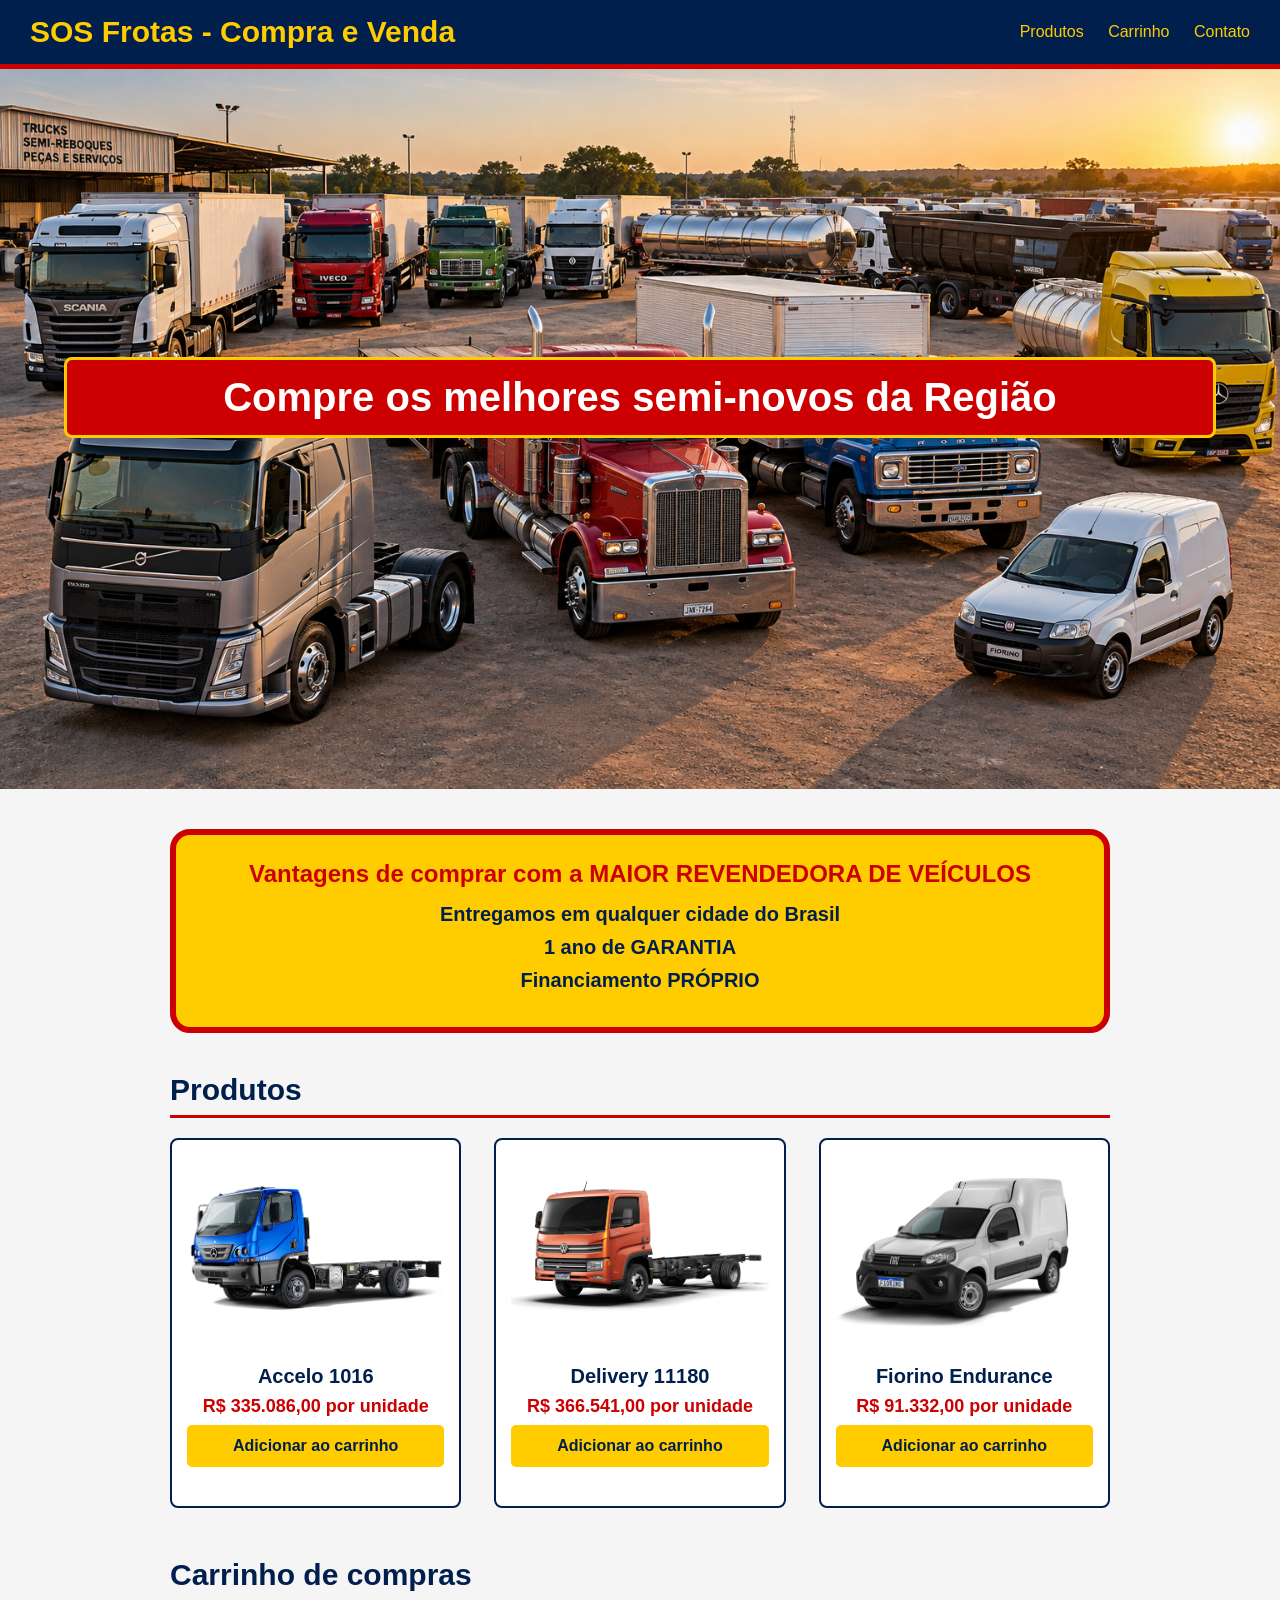
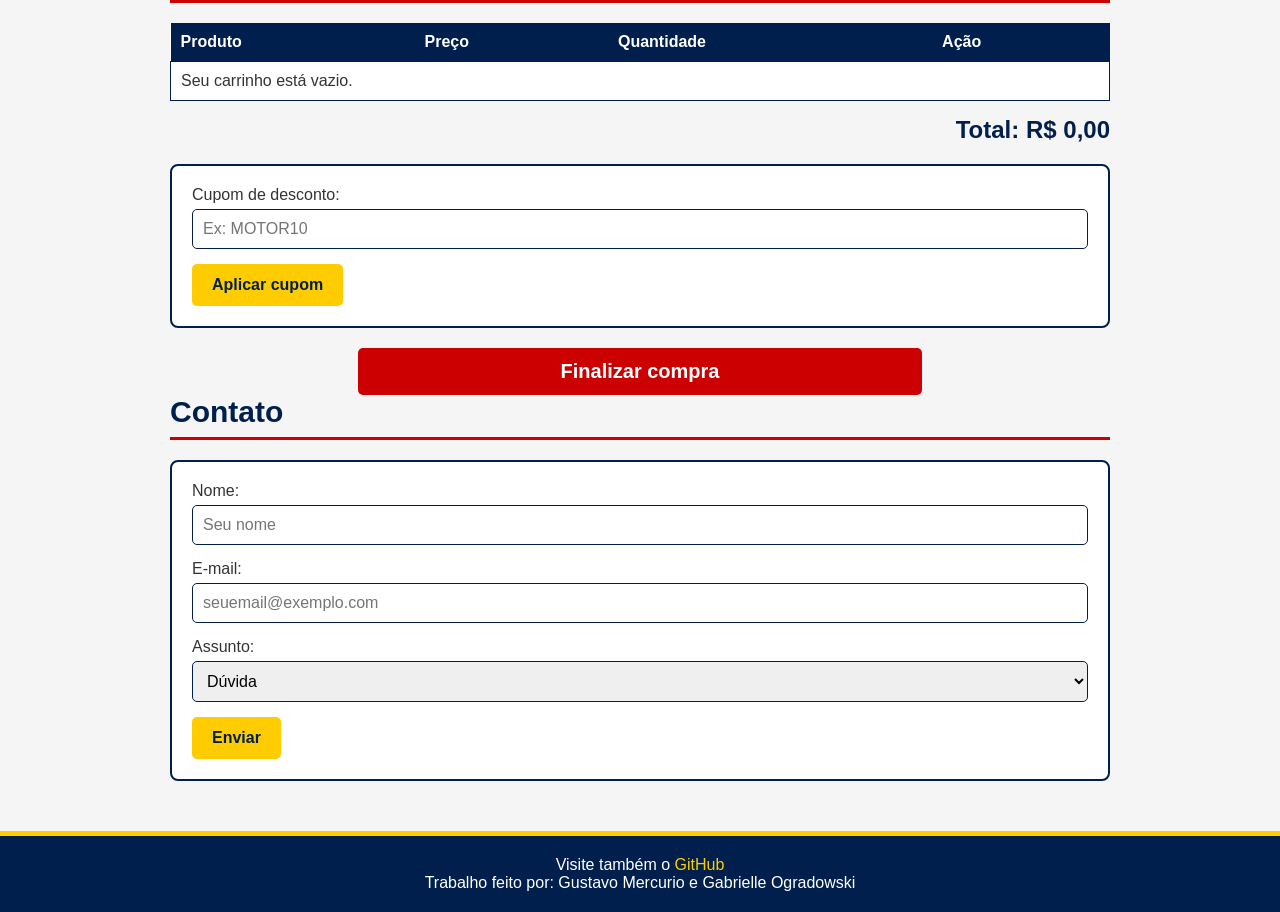
<file: index.html>
<!DOCTYPE html>
<html lang="pt-BR">
<head>
  <meta charset="UTF-8">
  <meta name="viewport" content="width=device-width, initial-scale=1.0">
  <title>SOS Frotas - Compra e Venda</title>
  <link rel="stylesheet" href="style.css">
</head>
<body>

  <!-- TELA 1: loja (produtos, carrinho e contato) -->
  <div id="tela-loja">

    <!-- cabecalho com o menu -->
    <header class="topo">
      <h1 class="titulo-loja">SOS Frotas - Compra e Venda</h1>
      <nav>
        <ul class="menu">
          <li><a href="#produtos">Produtos</a></li>
          <li><a href="#carrinho">Carrinho</a></li>
          <li><a href="#contato">Contato</a></li>
        </ul>
      </nav>
    </header>

    <!-- banner com o texto por cima da imagem -->
    <section class="banner">
      <img src="banner.png" alt="Banner da loja com caminhões">
      <p class="texto-banner">Compre os melhores semi-novos da Região</p>
    </section>

    <main>

      <section class="vantagens">
        <h2>Vantagens de comprar com a MAIOR REVENDEDORA DE VEÍCULOS</h2>
        <ul>
          <li>Entregamos em qualquer cidade do Brasil</li>
          <li>1 ano de GARANTIA</li>
          <li>Financiamento PRÓPRIO</li>
        </ul>
      </section>

      <!-- os produtos sao criados pelo script.js -->
      <section id="produtos">
        <h2>Produtos</h2>
        <div id="lista-produtos" class="grade-produtos"></div>
      </section>

      <section id="carrinho">
        <h2>Carrinho de compras</h2>

        <table class="tabela-carrinho">
          <thead>
            <tr>
              <th>Produto</th>
              <th>Preço</th>
              <th>Quantidade</th>
              <th>Ação</th>
            </tr>
          </thead>
          <tbody id="itens-carrinho"></tbody>
        </table>

        <p id="mensagem-carrinho" class="mensagem"></p>
        <p class="total">Total: R$ <span id="total">0,00</span></p>

        <!-- cupom de desconto -->
        <form class="formulario" onsubmit="return false;">
          <label for="cupom">Cupom de desconto:</label>
          <input type="text" id="cupom" placeholder="Ex: MOTOR10">
          <button type="button" class="botao" onclick="aplicarCupom()">Aplicar cupom</button>
        </form>
        <p id="msg-cupom" class="mensagem"></p>

        <button type="button" class="botao botao-comprar" onclick="irParaFinalizacao()">Finalizar compra</button>
      </section>

      <section id="contato">
        <h2>Contato</h2>
        <form class="formulario" onsubmit="return false;">
          <label for="nome">Nome:</label>
          <input type="text" id="nome" placeholder="Seu nome">

          <label for="email">E-mail:</label>
          <input type="text" id="email" placeholder="seuemail@exemplo.com">

          <label for="assunto">Assunto:</label>
          <select id="assunto">
            <option value="duvida">Dúvida</option>
            <option value="troca">Troca</option>
            <option value="elogio">Elogio</option>
          </select>

          <button type="button" class="botao" onclick="enviarContato()">Enviar</button>
        </form>
        <p id="msg-contato" class="mensagem"></p>
      </section>

    </main>

    <footer>
      <p>Visite também o <a href="https://github.com" target="_blank">GitHub</a></p>
      <p>Trabalho feito por: Gustavo Mercurio e Gabrielle Ogradowski </p>
    </footer>

  </div>

  <!-- TELA 2: finalizacao da compra (comeca escondida) -->
  <div id="tela-finalizacao" style="display: none;">

    <header class="topo">
      <h1 class="titulo-loja">Loja Exemplo</h1>
      <p class="subtitulo">Finalização da compra</p>
    </header>

    <main>

      <section class="resumo">
        <h2>Itens do carrinho</h2>
        <table class="tabela-carrinho">
          <thead>
            <tr>
              <th>Produto</th>
              <th>Quantidade</th>
              <th>Preço unitário</th>
              <th>Subtotal</th>
            </tr>
          </thead>
          <tbody id="itens-finalizacao"></tbody>
        </table>
        <p id="linha-desconto" class="mensagem"></p>
        <p class="total">Total a pagar: R$ <span id="total-final">0,00</span></p>
      </section>

      <section class="resumo">
        <h2>Forma de pagamento</h2>
        <div class="formulario">
          <label for="pagamento">Escolha como deseja pagar:</label>
          <select id="pagamento" onchange="mostrarDetalhesPagamento()">
            <option value="financiamento">Financiamento próprio</option>
            <option value="cartao">Cartão de crédito</option>
            <option value="boleto">Boleto bancário</option>
            <option value="pix">Pix</option>
          </select>
          <p id="detalhes-pagamento" class="mensagem"></p>
        </div>
      </section>

      <div class="acoes">
        <button type="button" class="botao botao-voltar" onclick="voltarParaLoja()">Voltar ao carrinho</button>
        <button type="button" class="botao botao-comprar botao-confirmar" onclick="confirmarCompra()">Confirmar compra</button>
      </div>

    </main>

  </div>

  <script src="script.js"></script>
</body>
</html>
</file>
<file: style.css>
/* deixa o tamanho das caixas mais facil de calcular */
* {
  box-sizing: border-box;
  margin: 0;
  padding: 0;
}

body {
  font-family: Arial, Helvetica, sans-serif;
  font-size: 16px;
  color: #333333;
  background: #f5f5f5;
}

/* cabecalho azul (loja e finalizacao) */
.topo {
  background: #001f4d;
  color: #ffffff;
  padding: 15px 30px;
  border-bottom: 5px solid #cc0000;
  overflow: hidden;
}

.titulo-loja {
  font-size: 30px;
  font-weight: bold;
  color: #ffcc00;
  float: left;
}

.subtitulo {
  font-size: 18px;
  font-weight: bold;
  color: #ffffff;
  float: right;
  margin-top: 8px;
}

/* menu na horizontal */
nav {
  float: right;
  margin-top: 8px;
}

.menu {
  list-style: none;
}

.menu li {
  display: inline-block;
  margin-left: 20px;
}

/* links */
a {
  color: #ffcc00;
  text-decoration: none;
}

a:hover {
  text-decoration: underline;
}

/* banner: o texto fica em cima da imagem */
.banner {
  position: relative;
}

.banner img {
  width: 100%;
  display: block;
}

.texto-banner {
  position: absolute;
  top: 40%;
  left: 5%;
  width: 90%;
  font-size: 40px;
  font-weight: bold;
  color: #ffffff;
  background: #cc0000;
  border: 3px solid #ffcc00;
  padding: 15px 25px;
  border-radius: 8px;
  text-align: center;
}

main {
  width: 940px;
  margin: 0 auto;
  padding: 40px 0;
}

h2 {
  font-size: 30px;
  font-weight: bold;
  color: #001f4d;
  margin-bottom: 20px;
  border-bottom: 3px solid #cc0000;
  padding-bottom: 8px;
}

/* quadro amarelo de vantagens */
.vantagens {
  background: #ffcc00;
  border: 6px solid #cc0000;
  border-radius: 20px;
  padding: 25px 30px;
  margin-bottom: 40px;
  text-align: center;
}

.vantagens h2 {
  font-size: 24px;
  color: #cc0000;
  border-bottom: none;
  margin-bottom: 15px;
  padding-bottom: 0;
}

.vantagens ul {
  list-style: none;
}

.vantagens li {
  font-size: 20px;
  font-weight: bold;
  color: #001f4d;
  margin-bottom: 10px;
}

/* produtos lado a lado com float */
.grade-produtos {
  overflow: hidden;
}

.card-produto {
  float: left;
  width: 31%;
  height: 370px;
  margin-right: 3.5%;
  background: #ffffff;
  border: 2px solid #001f4d;
  border-radius: 8px;
  padding: 15px;
  text-align: center;
}

.card-produto:last-child {
  margin-right: 0;
}

/* caixa com altura fixa para a imagem, assim todos os cards ficam iguais */
.caixa-imagem {
  height: 200px;
}

.card-produto img {
  max-width: 100%;
  max-height: 200px;
  display: block;
  margin: 0 auto;
}

.card-produto h3 {
  font-size: 20px;
  font-weight: bold;
  color: #001f4d;
  margin-top: 10px;
}

.preco {
  color: #cc0000;
  font-size: 18px;
  font-weight: bold;
  margin: 8px 0;
}

.botao-add {
  width: 100%;
}

/* carrinho */
#carrinho {
  margin-top: 50px;
}

.tabela-carrinho {
  width: 100%;
  border-collapse: collapse;
  background: #ffffff;
  margin-bottom: 15px;
}

.tabela-carrinho th {
  background: #001f4d;
  color: #ffffff;
  padding: 10px;
  text-align: left;
}

.tabela-carrinho td {
  border: 1px solid #001f4d;
  padding: 10px;
}

.total {
  font-size: 24px;
  font-weight: bold;
  color: #001f4d;
  text-align: right;
  margin: 15px 0;
}

.mensagem {
  font-style: italic;
  color: #001f4d;
  font-weight: bold;
  margin: 10px 0;
}

.resumo {
  margin-bottom: 30px;
}

/* formularios */
.formulario {
  background: #ffffff;
  border: 2px solid #001f4d;
  border-radius: 8px;
  padding: 20px;
  margin-top: 20px;
}

.formulario label {
  display: block;
  margin-bottom: 5px;
}

.formulario input,
.formulario select {
  display: block;
  width: 100%;
  padding: 10px;
  margin-bottom: 15px;
  border: 1px solid #001f4d;
  border-radius: 5px;
  font-size: 16px;
}

/* botoes */
.botao {
  background: #ffcc00;
  color: #001f4d;
  border: none;
  border-radius: 5px;
  padding: 12px 20px;
  font-size: 16px;
  font-weight: bold;
  cursor: pointer;
}

.botao:hover {
  background: #e6b800;
}

/* botoes pequenos da tabela */
.botao-acao {
  padding: 6px 10px;
  margin: 2px;
}

.botao-diminuir {
  background: #ffcc00;
  color: #001f4d;
}

.botao-aumentar {
  background: #001f4d;
  color: #ffffff;
}

.botao-aumentar:hover {
  background: #002b6b;
}

.botao-remover {
  background: #cc0000;
  color: #ffffff;
}

.botao-remover:hover {
  background: #990000;
}

/* botao grande de finalizar */
.botao-comprar {
  display: block;
  margin: 20px auto 0 auto;
  width: 60%;
  font-size: 20px;
  background: #cc0000;
  color: #ffffff;
}

.botao-comprar:hover {
  background: #990000;
}

/* botoes lado a lado na finalizacao */
.acoes {
  overflow: hidden;
  margin-top: 20px;
}

.botao-voltar {
  float: left;
  width: 48%;
  padding: 15px;
}

.botao-confirmar {
  float: right;
  width: 48%;
  margin: 0;
  padding: 15px;
}

footer {
  background: #001f4d;
  color: #ffffff;
  text-align: center;
  padding: 20px;
  border-top: 5px solid #ffcc00;
}
</file>
